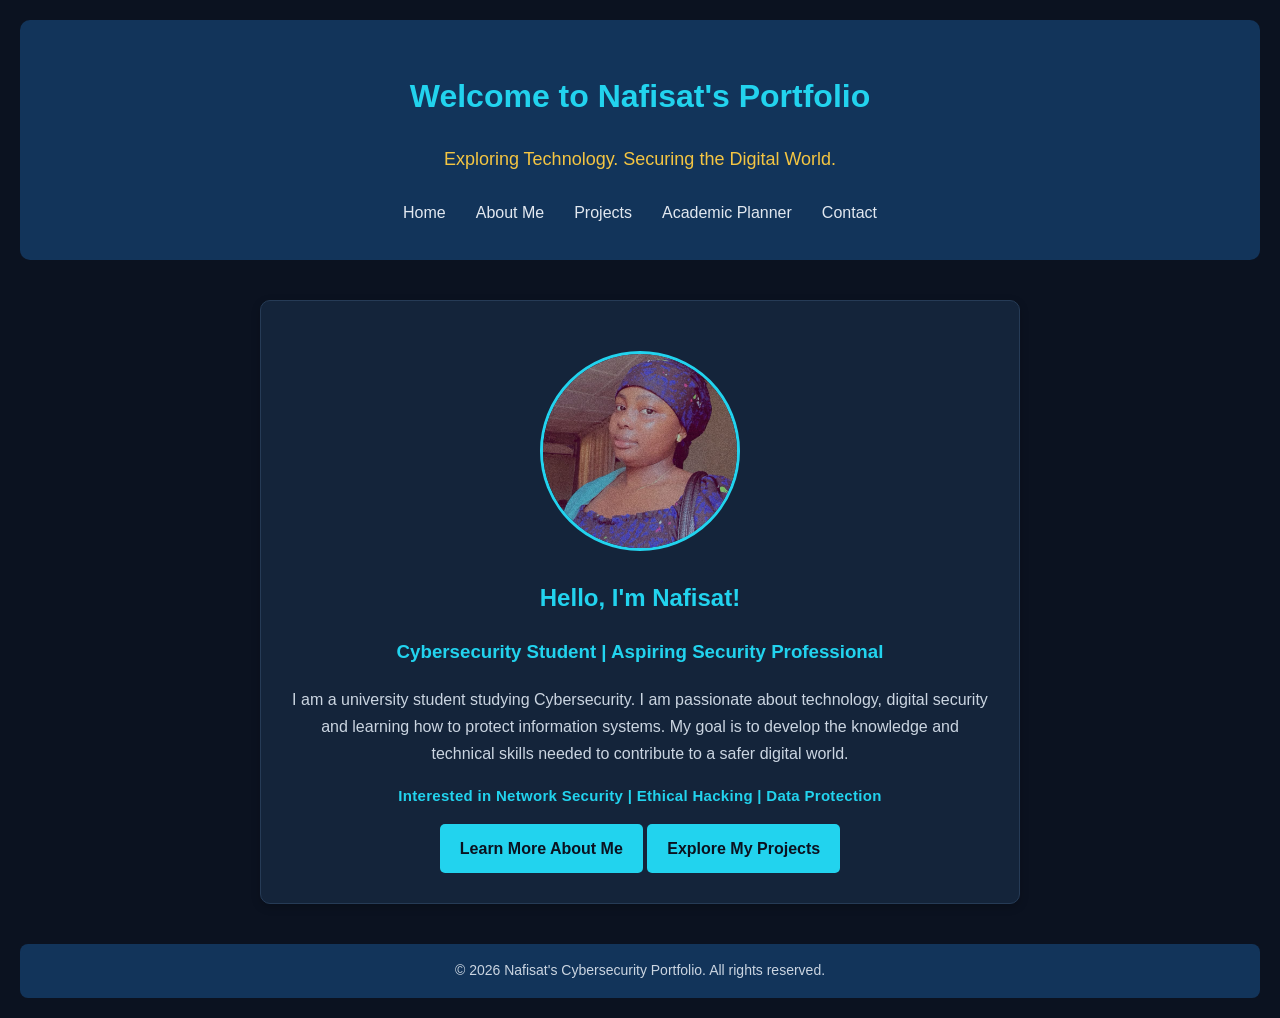
<file: index.html>
<!DOCTYPE html>
<html lang="en">

<head>
    <meta charset="UTF-8">
    <meta name="viewport" content="width=device-width, initial-scale=1.0">

    <title>Nafisat's Cybersecurity Portfolio</title>

    <link rel="stylesheet" href="css/style.css">
</head>

<body>

    <header>
        <h1>Welcome to Nafisat's Portfolio</h1>

        <p>Exploring Technology. Securing the Digital World.</p>

        <nav>
            <a href="index.html">Home</a>
            <a href="about.html">About Me</a>
            <a href="projects.html">Projects</a>
            <a href="planner.html">Academic Planner</a>
            <a href="contact.html">Contact</a>
        </nav>
    </header>

    <main>

        <section class="hero-section">

            <img
                src="images/nafisat.jpeg"
                alt="Photograph of Nafisat"
                class="profile-image">

            <h2>Hello, I'm Nafisat!</h2>

            <h3>Cybersecurity Student | Aspiring Security Professional</h3>

            <p>
                I am a university student studying Cybersecurity.
                I am passionate about technology, digital security
                and learning how to protect information systems.

                My goal is to develop the knowledge and technical
                skills needed to contribute to a safer digital world.
            </p>

            <p class="interests-line">
            Interested in Network Security | Ethical Hacking | Data Protection
            </p>

            <div class="hero-buttons">

                <a href="about.html" class="btn">
                    Learn More About Me
                </a>

                <a href="projects.html" class="btn">
                    Explore My Projects
                </a>

            </div>

        </section>

    </main>

    <footer>
        <p>
            &copy; 2026 Nafisat's Cybersecurity Portfolio.
            All rights reserved.
        </p>
    </footer>

</body>

</html>
</file>
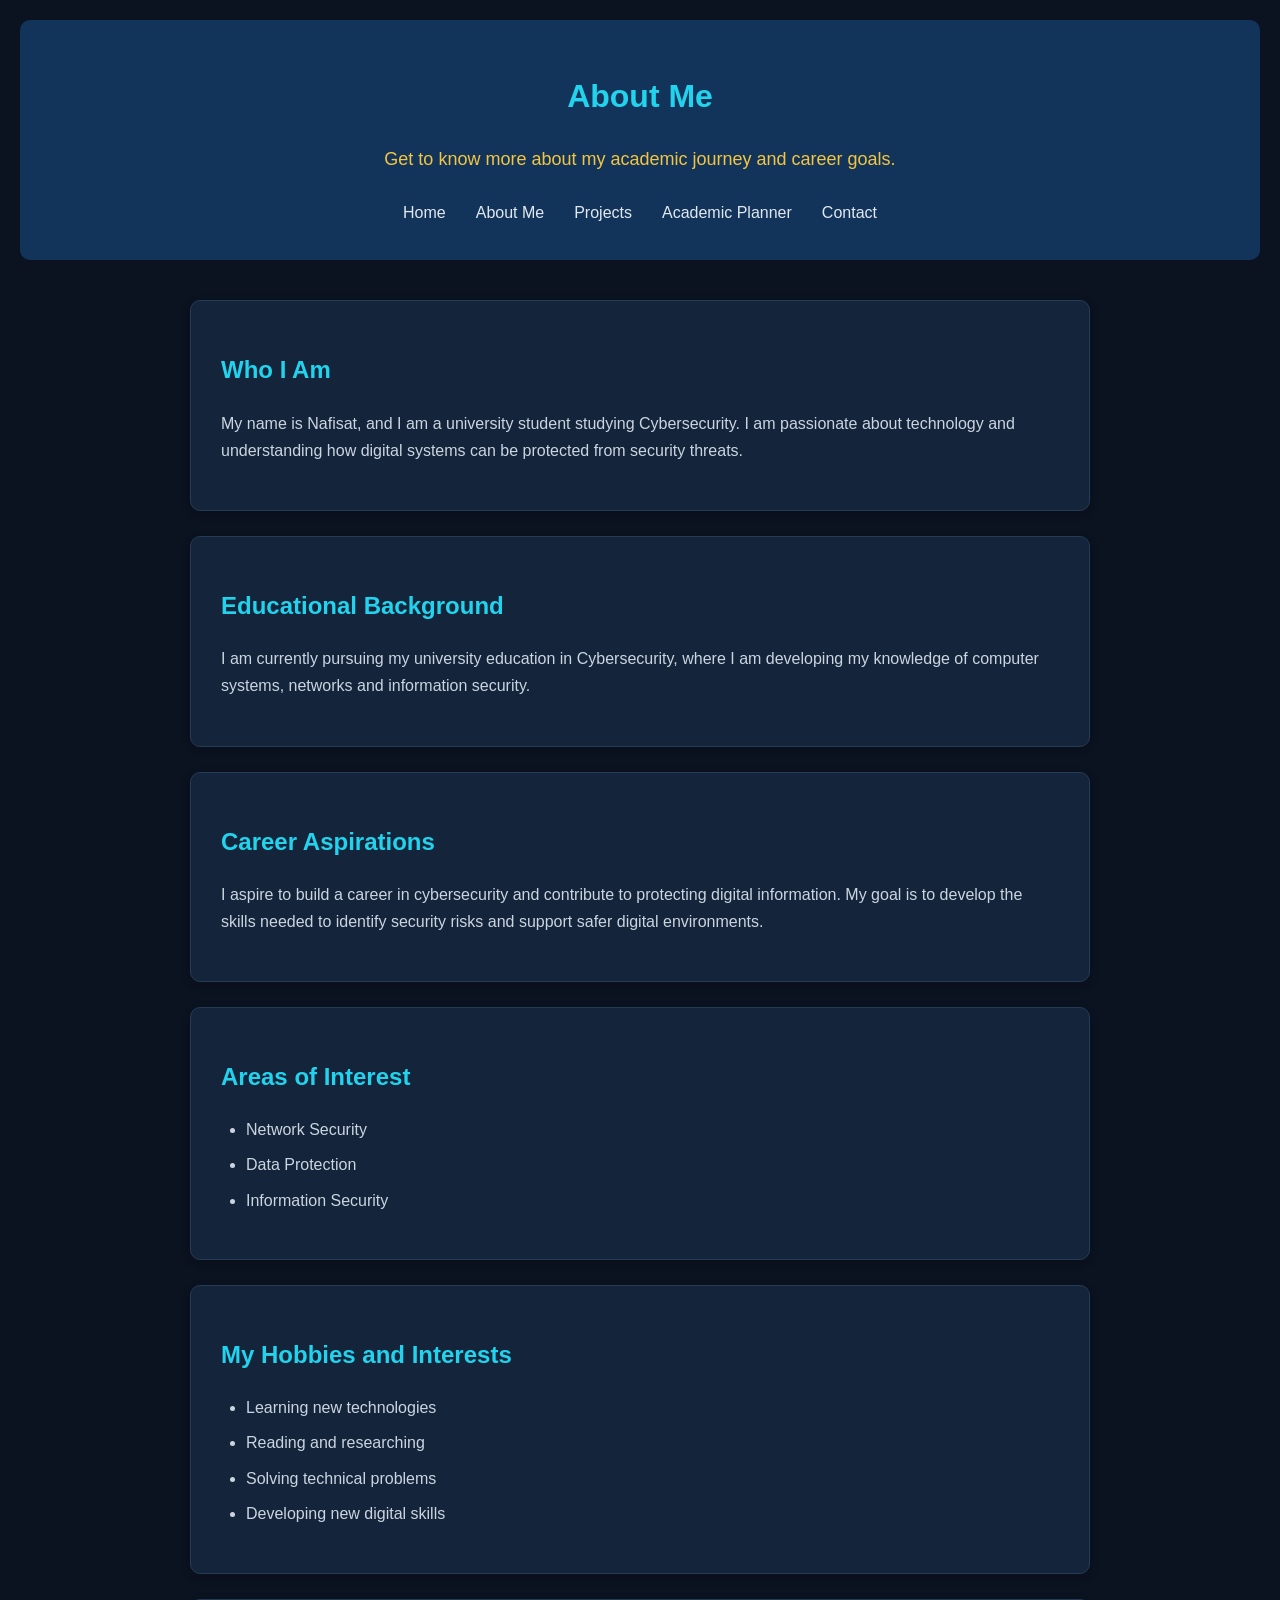
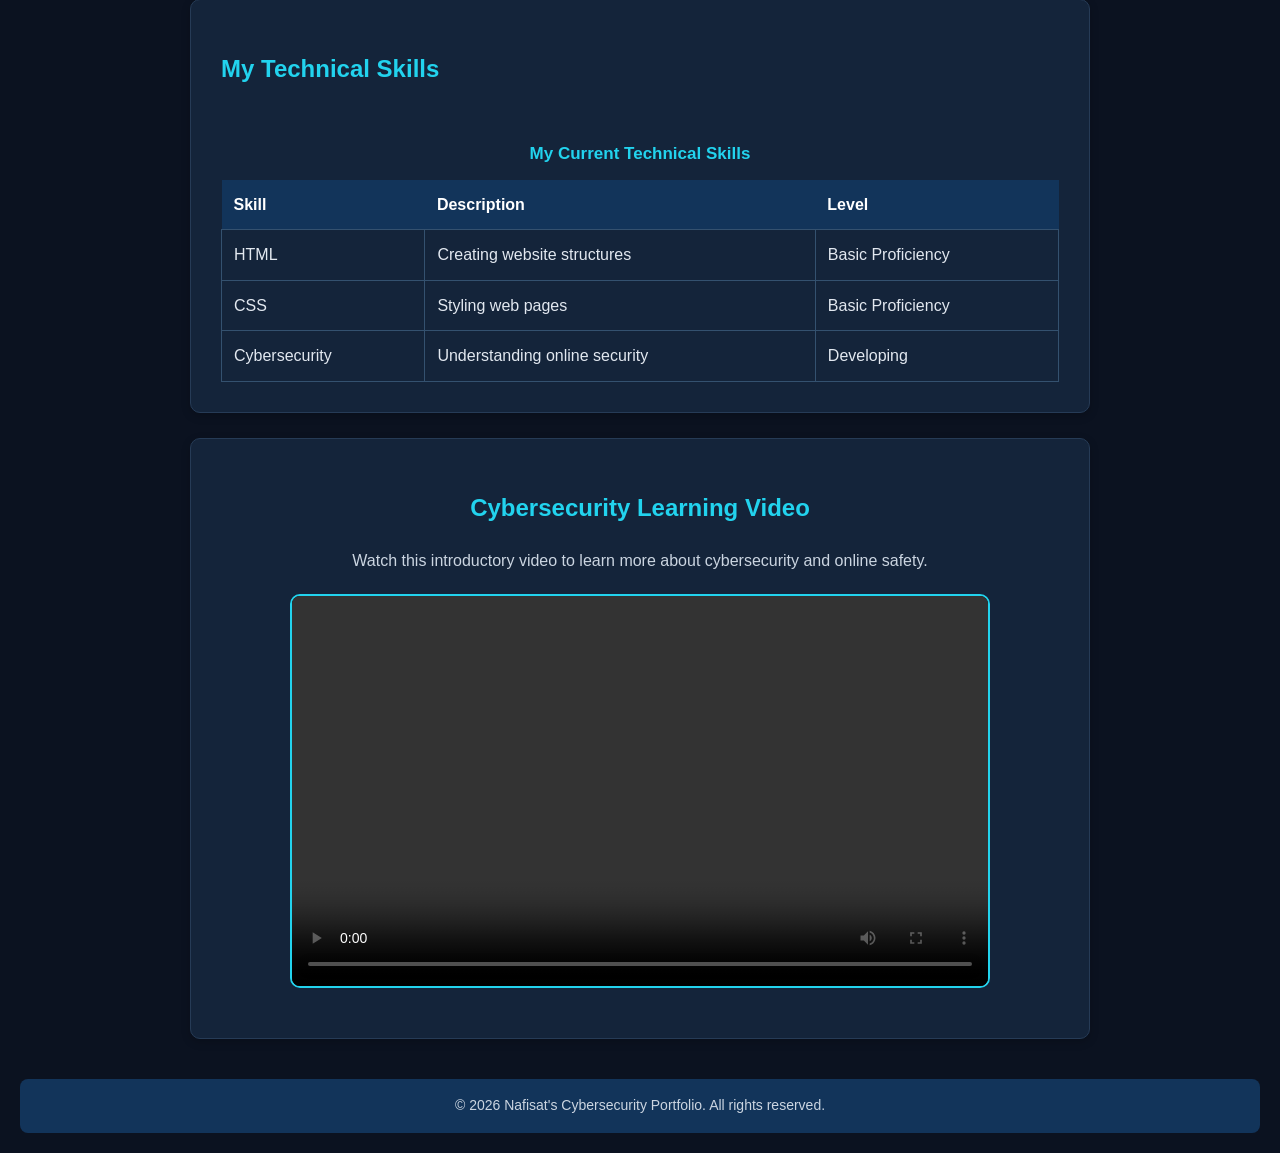
<file: about.html>
<!DOCTYPE html>
<html lang="en">

<head>
    <meta charset="UTF-8">
    <meta name="viewport" content="width=device-width, initial-scale=1.0">
    <title>About Nafisat | Student Portfolio</title>
    <link rel="stylesheet" href="css/style.css">
</head>

<body>

    <header>
        <h1>About Me</h1>
        <p>Get to know more about my academic journey and career goals.</p>

        <nav>
            <a href="index.html">Home</a>
            <a href="about.html">About Me</a>
            <a href="projects.html">Projects</a>
            <a href="planner.html">Academic Planner</a>
            <a href="contact.html">Contact</a>
        </nav>
    </header>

    <main>

        <section>
            <h2>Who I Am</h2>
            <p>
                My name is Nafisat, and I am a university student
                studying Cybersecurity. I am passionate about
                technology and understanding how digital systems
                can be protected from security threats.
            </p>
        </section>

        <section>
            <h2>Educational Background</h2>
            <p>
                I am currently pursuing my university education
                in Cybersecurity, where I am developing my knowledge
                of computer systems, networks and information security.
            </p>
        </section>

        <section>
            <h2>Career Aspirations</h2>
            <p>
                I aspire to build a career in cybersecurity and
                contribute to protecting digital information.
                My goal is to develop the skills needed to identify
                security risks and support safer digital environments.
            </p>
        </section>

        <section>
            <h2>Areas of Interest</h2>
            <ul>
                <li>Network Security</li>
                <li>Data Protection</li>
                <li>Information Security</li>
            </ul>
        </section>

        <section>
            <h2>My Hobbies and Interests</h2>
            <ul>
                <li>Learning new technologies</li>
                <li>Reading and researching</li>
                <li>Solving technical problems</li>
                <li>Developing new digital skills</li>
            </ul>
        </section>

        <section>
            <h2>My Technical Skills</h2>

            <div class="table-container">
                <table>
                    <caption>My Current Technical Skills</caption>

                    <thead>
                        <tr>
                            <th scope="col">Skill</th>
                            <th scope="col">Description</th>
                            <th scope="col">Level</th>
                        </tr>
                    </thead>

                    <tbody>
                        <tr>
                            <td>HTML</td>
                            <td>Creating website structures</td>
                            <td>Basic Proficiency</td>
                        </tr>

                        <tr>
                            <td>CSS</td>
                            <td>Styling web pages</td>
                            <td>Basic Proficiency</td>
                        </tr>

                        <tr>
                            <td>Cybersecurity</td>
                            <td>Understanding online security</td>
                            <td>Developing</td>
                        </tr>
                    </tbody>
                </table>
            </div>
        </section>

        <section class="video-section">
            <h2>Cybersecurity Learning Video</h2>

            <p>
                Watch this introductory video to learn more about
                cybersecurity and online safety.
            </p>

            <video class="about-video" controls playsinline preload="metadata">
                <source src="videos/cybersecurity.mp4" type="video/mp4">
                Your browser does not support HTML5 video.
            </video>
        </section>

    </main>

    <footer>
        <p>
            &copy; 2026 Nafisat's Cybersecurity Portfolio.
            All rights reserved.
        </p>
    </footer>

</body>

</html>
</file>
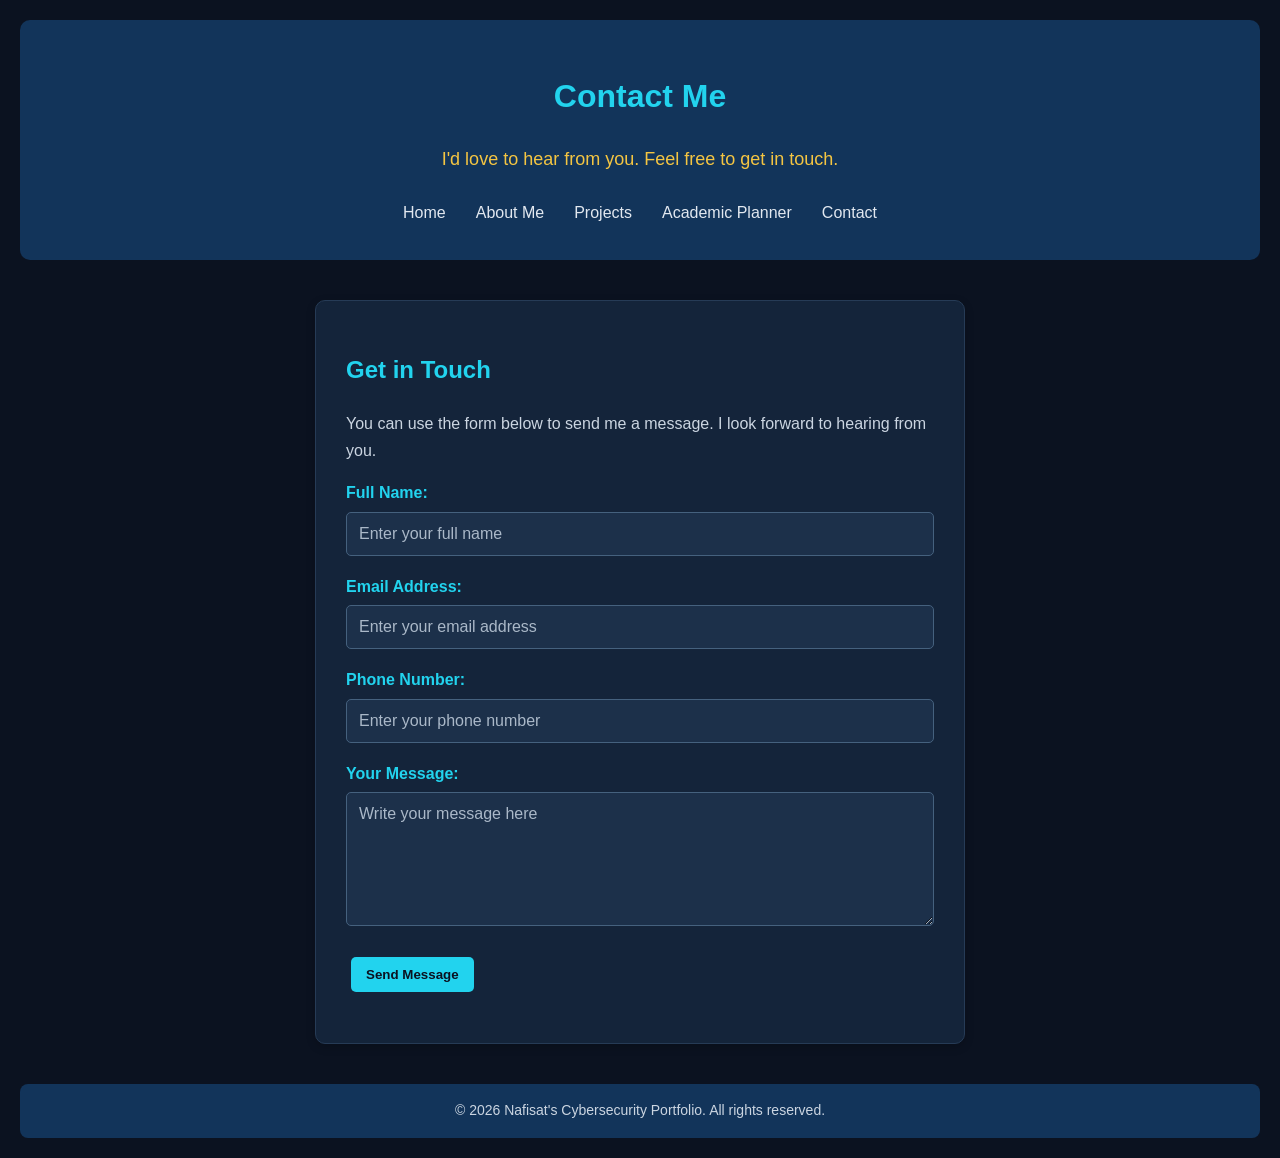
<file: contact.html>
<!DOCTYPE html>
<html lang="en">

<head>
    <meta charset="UTF-8">
    <meta name="viewport" content="width=device-width, initial-scale=1.0">

    <title>Contact Nafisat | Student Portfolio</title>

    <link rel="stylesheet" href="css/style.css">
</head>

<body>

    <header>
        <h1>Contact Me</h1>

        <p>I'd love to hear from you. Feel free to get in touch.</p>

        <nav>
            <a href="index.html">Home</a>
            <a href="about.html">About Me</a>
            <a href="projects.html">Projects</a>
            <a href="planner.html">Academic Planner</a>
            <a href="contact.html">Contact</a>
        </nav>
    </header>

    <main>

        <section class="contact-section">

            <h2>Get in Touch</h2>

            <p>
                You can use the form below to send me a message.
                I look forward to hearing from you.
            </p>

            <form id="contactForm" novalidate>

                <div class="form-group">
                    <label for="name">Full Name:</label>

                    <input
                        type="text"
                        id="name"
                        name="name"
                        placeholder="Enter your full name"
                        minlength="2"
                        required>
                </div>

                <div class="form-group">
                    <label for="email">Email Address:</label>

                    <input
                        type="email"
                        id="email"
                        name="email"
                        placeholder="Enter your email address"
                        required>
                </div>

                <div class="form-group">
                    <label for="phone">Phone Number:</label>

                    <input
                        type="tel"
                        id="phone"
                        name="phone"
                        placeholder="Enter your phone number"
                        inputmode="numeric"
                        required>
                </div>

                <div class="form-group">
                    <label for="message">Your Message:</label>

                    <textarea
                        id="message"
                        name="message"
                        rows="6"
                        minlength="5"
                        placeholder="Write your message here"
                        required></textarea>
                </div>

                <button type="submit">Send Message</button>

                <p id="formMessage" aria-live="polite"></p>

            </form>

        </section>

    </main>

    <footer>
        <p>
            &copy; 2026 Nafisat's Cybersecurity Portfolio.
            All rights reserved.
        </p>
    </footer>

    <script src="js/script.js"></script>

</body>

</html>
</file>
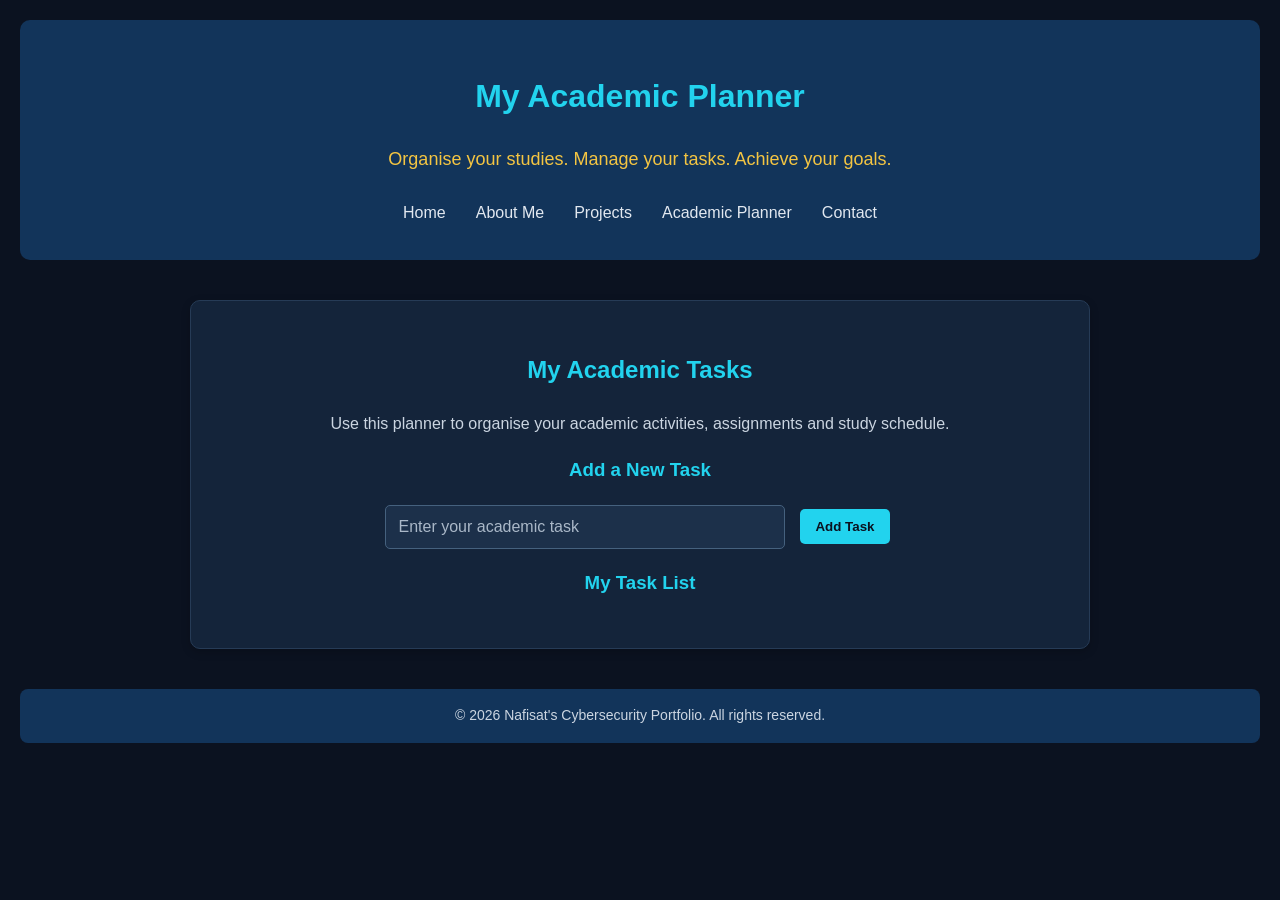
<file: planner.html>
<!DOCTYPE html>
<html lang="en">

<head>
    <meta charset="UTF-8">
    <meta name="viewport" content="width=device-width, initial-scale=1.0">

    <title>Nafisat's Academic Planner</title>

    <link rel="stylesheet" href="css/style.css">
</head>

<body>

    <header>
        <h1>My Academic Planner</h1>

        <p>Organise your studies. Manage your tasks. Achieve your goals.</p>

        <nav>
            <a href="index.html">Home</a>
            <a href="about.html">About Me</a>
            <a href="projects.html">Projects</a>
            <a href="planner.html">Academic Planner</a>
            <a href="contact.html">Contact</a>
        </nav>
    </header>

    <main>

        <section class="planner-section">

            <h2>My Academic Tasks</h2>

            <p>
                Use this planner to organise your academic
                activities, assignments and study schedule.
            </p>

            <h3>Add a New Task</h3>

            <div class="task-input-container">

                <input
                    type="text"
                    id="taskInput"
                    placeholder="Enter your academic task"
                    aria-label="Enter a new academic task"
                >

                <button type="button" onclick="addTask()">
                    Add Task
                </button>

            </div>

            <h3>My Task List</h3>

            <ul id="taskList">
                <!-- Tasks will be displayed here using JavaScript -->
            </ul>

        </section>

    </main>

    <footer>
        <p>
            &copy; 2026 Nafisat's Cybersecurity Portfolio.
            All rights reserved.
        </p>
    </footer>

    <script src="js/script.js"></script>

</body>

</html>
</file>
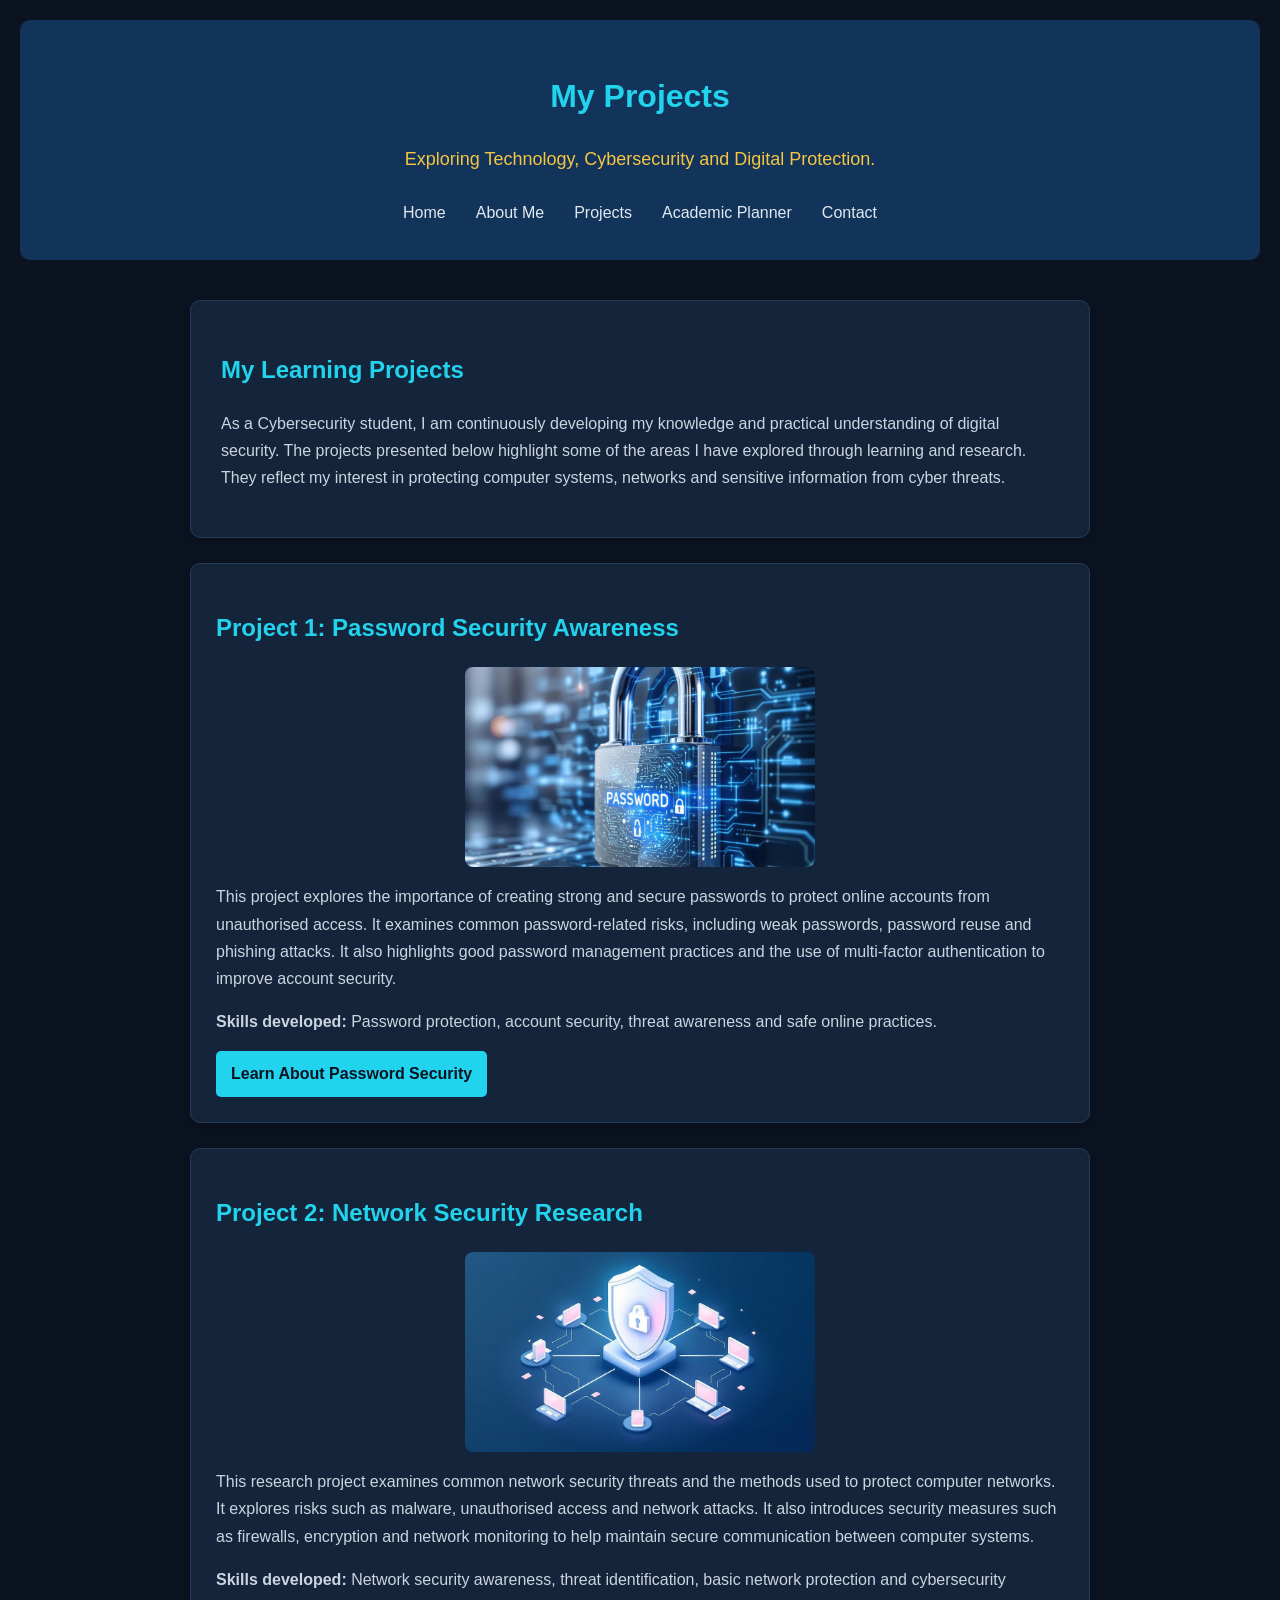
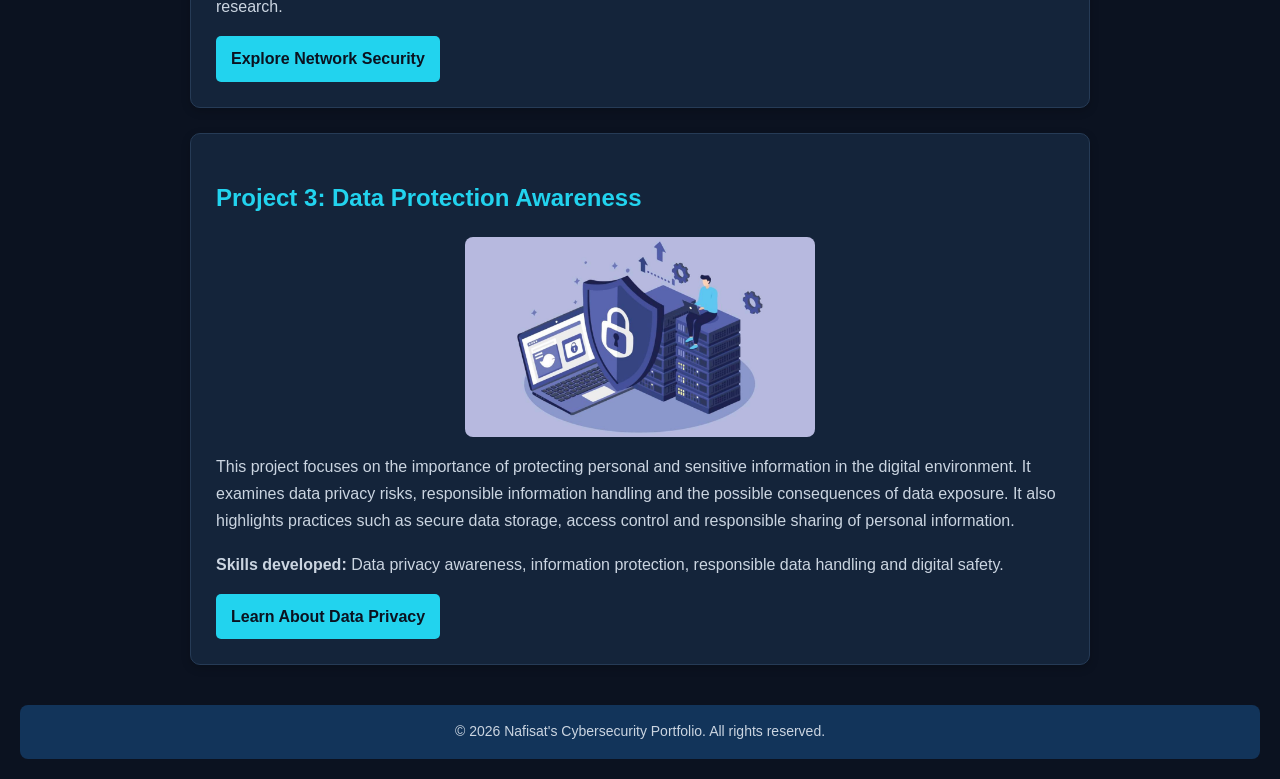
<file: projects.html>
<!DOCTYPE html>
<html lang="en">

<head>
    <meta charset="UTF-8">
    <meta name="viewport" content="width=device-width, initial-scale=1.0">

    <title>My Projects | Nafisat's Cybersecurity Portfolio</title>

    <link rel="stylesheet" href="css/style.css">
</head>

<body>

    <header>
        <h1>My Projects</h1>

        <p>Exploring Technology, Cybersecurity and Digital Protection.</p>

        <nav>
            <a href="index.html">Home</a>
            <a href="about.html">About Me</a>
            <a href="projects.html">Projects</a>
            <a href="planner.html">Academic Planner</a>
            <a href="contact.html">Contact</a>
        </nav>
    </header>

    <main>

        <section>
            <h2>My Learning Projects</h2>

            <p>
                As a Cybersecurity student, I am continuously developing
                my knowledge and practical understanding of digital
                security. The projects presented below highlight some
                of the areas I have explored through learning and research.
                They reflect my interest in protecting computer systems,
                networks and sensitive information from cyber threats.
            </p>
        </section>

        <section class="project-card">

            <h2>Project 1: Password Security Awareness</h2>

            <img src="images/password-security.jpeg"
                 alt="Illustration representing password security">

            <p>
                This project explores the importance of creating strong
                and secure passwords to protect online accounts from
                unauthorised access. It examines common password-related
                risks, including weak passwords, password reuse and
                phishing attacks. It also highlights good password
                management practices and the use of multi-factor
                authentication to improve account security.
            </p>

            <p>
                <strong>Skills developed:</strong>
                Password protection, account security, threat awareness
                and safe online practices.
            </p>

            <a href="https://www.cisa.gov/secure-our-world"
               target="_blank"
               rel="noopener noreferrer">
                Learn About Password Security
            </a>

        </section>

        <section class="project-card">

            <h2>Project 2: Network Security Research</h2>

            <img src="images/network-security.jpeg"
                 alt="Illustration representing network security">

            <p>
                This research project examines common network security
                threats and the methods used to protect computer networks.
                It explores risks such as malware, unauthorised access
                and network attacks. It also introduces security
                measures such as firewalls, encryption and network
                monitoring to help maintain secure communication
                between computer systems.
            </p>

            <p>
                <strong>Skills developed:</strong>
                Network security awareness, threat identification,
                basic network protection and cybersecurity research.
            </p>

            <a href="https://www.cisco.com/site/us/en/learn/topics/security/what-is-network-security.html"
               target="_blank"
               rel="noopener noreferrer">
                Explore Network Security
            </a>

        </section>

        <section class="project-card">

            <h2>Project 3: Data Protection Awareness</h2>

            <img src="images/data-protection.jpeg"
                 alt="Illustration representing data protection">

            <p>
                This project focuses on the importance of protecting
                personal and sensitive information in the digital
                environment. It examines data privacy risks, responsible
                information handling and the possible consequences of
                data exposure. It also highlights practices such as
                secure data storage, access control and responsible
                sharing of personal information.
            </p>

            <p>
                <strong>Skills developed:</strong>
                Data privacy awareness, information protection,
                responsible data handling and digital safety.
            </p>

            <a href="https://www.cisa.gov/topics/data-privacy"
               target="_blank"
               rel="noopener noreferrer">
                Learn About Data Privacy
            </a>

        </section>

    </main>

    <footer>
        <p>
            &copy; 2026 Nafisat's Cybersecurity Portfolio.
            All rights reserved.
        </p>
    </footer>

</body>

</html>
</file>
<file: css/style.css>
/* =====================================
   1. GENERAL WEBSITE STYLING
===================================== */

* {
    box-sizing: border-box;
}

body {
    font-family: Arial, sans-serif;
    background-color: #0B1220;
    color: #E2E8F0;
    margin: 0;
    padding: 20px;
    line-height: 1.6;
}

h1 {
    color: #22D3EE;
}

h2 {
    color: #22D3EE;
    margin-top: 20px;
}

h3 {
    color: #22D3EE;
}

p {
    color: #CBD5E1;
    font-size: 16px;
    line-height: 1.7;
}

main {
    max-width: 900px;
    margin: 40px auto;
}

main section {
    background-color: #14243A;
    color: #E2E8F0;
    padding: 30px;
    margin-bottom: 25px;
    border: 1px solid #263B56;
    border-radius: 10px;
    box-shadow: 0 3px 10px rgba(0, 0, 0, 0.2);
}


/* =====================================
   2. HEADER AND NAVIGATION
===================================== */

header {
    background-color: #12345A;
    color: white;
    text-align: center;
    padding: 30px 20px;
    border-radius: 10px;
}

header h1 {
    color: #22D3EE;
}

header p {
    color: #F4C542;
    font-size: 18px;
}

header nav {
    display: flex;
    justify-content: center;
    flex-wrap: wrap;
    gap: 20px;
    margin-top: 20px;
}

nav a {
    color: #E2E8F0;
    text-decoration: none;
    margin: 5px;
    transition: color 0.3s ease;
}

nav a:hover {
    color: #22D3EE;
    text-decoration: underline;
}


/* =====================================
   3. HOMEPAGE AND PROFILE IMAGE
===================================== */

.hero-section {
    max-width: 760px;
    margin-left: auto;
    margin-right: auto;
    text-align: center;
}

.profile-image {
    width: 200px;
    height: 200px;
    object-fit: cover;
    border-radius: 50%;
    margin-top: 20px;
    border: 3px solid #22D3EE;
    transition: transform 0.4s ease, box-shadow 0.4s ease;
}

.profile-image:hover {
    transform: scale(1.05);
    box-shadow: 0 0 20px rgba(34, 211, 238, 0.5);
}

.interests-line {
    color: #22D3EE;
    font-size: 15px;
    font-weight: bold;
    margin-top: 15px;
    letter-spacing: 0.3px;
}


/* =====================================
   4. LINKS AND BUTTONS
===================================== */

button {
    background-color: #22D3EE;
    color: #0B1220;
    font-weight: bold;
    padding: 10px 15px;
    border: none;
    border-radius: 5px;
    cursor: pointer;
    margin: 5px;
    transition: background-color 0.3s ease,
                transform 0.2s ease;
}

button:hover {
    background-color: #F4C542;
    color: #0B1220;
    transform: translateY(-2px);
}

main section a {
    display: inline-block;
    background-color: #22D3EE;
    color: #0B1220;
    font-weight: bold;
    padding: 12px 20px;
    border-radius: 5px;
    text-decoration: none;
    transition: background-color 0.3s ease;
}

main section a:hover {
    background-color: #F4C542;
    color: #0B1220;
}


/* =====================================
   5. ACADEMIC PLANNER
===================================== */

.planner-section {
    text-align: center;
}

.task-input-container {
    display: flex;
    justify-content: center;
    align-items: center;
    flex-wrap: wrap;
    gap: 10px;
    margin: 15px 0;
}

#taskInput {
    padding: 12px;
    width: 100%;
    max-width: 400px;
    border: 1px solid #45617E;
    border-radius: 5px;
    font-size: 16px;
}

#taskList {
    list-style: none;
    padding: 0;
    margin-top: 20px;
    text-align: left;
}

#taskList li {
    display: flex;
    align-items: center;
    justify-content: space-between;
    flex-wrap: wrap;
    gap: 10px;
    background-color: #1C304A;
    color: #E2E8F0;
    border: 1px solid #34516F;
    border-left: 4px solid #22D3EE;
    border-radius: 6px;
    padding: 12px 15px;
    margin: 12px 0;
}

.task-text {
    flex: 1;
    min-width: 120px;
    overflow-wrap: anywhere;
}

/* Completed task appearance */

#taskList li.completed {
    border-left-color: #22C55E;
    opacity: 0.75;
}

#taskList li.completed .task-text {
    text-decoration: line-through;
    color: #AAB8C8;
}


/* =====================================
   6. CONTACT FORM
===================================== */

.contact-section {
    max-width: 650px;
    margin: 40px auto;
}

.form-group {
    margin-bottom: 18px;
}

.form-group label {
    display: block;
    font-weight: bold;
    margin-bottom: 6px;
    color: #22D3EE;
}

input,
textarea {
    width: 100%;
    padding: 12px;
    border: 1px solid #45617E;
    border-radius: 5px;
    background-color: #1C304A;
    color: #FFFFFF;
    font-family: Arial, sans-serif;
    font-size: 16px;
}

textarea {
    resize: vertical;
}

input::placeholder,
textarea::placeholder {
    color: #AAB8C8;
}

input:focus,
textarea:focus {
    outline: none;
    border-color: #22D3EE;
    box-shadow: 0 0 5px rgba(34, 211, 238, 0.4);
}

#formMessage {
    color: #22D3EE;
    font-weight: bold;
    margin-top: 15px;
}


/* =====================================
   7. PROJECTS PAGE
===================================== */

.project-card {
    background-color: #14243A;
    color: #E2E8F0;
    padding: 25px;
    margin: 25px 0;
    border: 1px solid #263B56;
    border-radius: 10px;
    box-shadow: 0 3px 10px rgba(0, 0, 0, 0.2);
    transition: transform 0.3s ease,
                box-shadow 0.3s ease;
}

.project-card:hover {
    transform: translateY(-5px);
    box-shadow: 0 6px 15px rgba(0, 0, 0, 0.3);
}

.project-card img {
    width: 100%;
    max-width: 350px;
    height: 200px;
    object-fit: cover;
    border-radius: 8px;
    display: block;
    margin: 15px auto;
}

.project-card a {
    display: inline-block;
    background-color: #22D3EE;
    color: #0B1220;
    font-weight: bold;
    padding: 10px 15px;
    text-decoration: none;
    border-radius: 5px;
    transition: background-color 0.3s ease;
}

.project-card a:hover {
    background-color: #F4C542;
    color: #0B1220;
}


/* =====================================
   8. TABLES
===================================== */

.table-container {
    width: 100%;
    overflow-x: auto;
}

table {
    width: 100%;
    border-collapse: collapse;
    margin-top: 20px;
    background-color: #14243A;
    color: #E2E8F0;
}

table caption {
    color: #22D3EE;
    font-weight: bold;
    padding: 12px;
    font-size: 17px;
}

th {
    background-color: #12345A;
    color: #FFFFFF;
    padding: 12px;
    text-align: left;
}

td {
    padding: 12px;
    text-align: left;
    border: 1px solid #34516F;
}

tr:hover {
    background-color: #1C304A;
}


/* =====================================
   9. VIDEO AND MULTIMEDIA
===================================== */

video,
audio {
    max-width: 100%;
    margin-top: 15px;
}

.video-section {
    width: 100%;
    text-align: center;
}

.about-video {
    display: block;
    width: 100%;
    max-width: 700px;
    height: auto;
    aspect-ratio: 16 / 9;
    margin: 20px auto;
    border: 2px solid #22D3EE;
    border-radius: 10px;
    background-color: #000000;
    object-fit: contain;
}


/* =====================================
   10. ABOUT PAGE LISTS
===================================== */

main section ul {
    text-align: left;
    padding-left: 25px;
}

main section ul li {
    margin-bottom: 10px;
    color: #CBD5E1;
}


/* =====================================
   11. FOOTER
===================================== */

footer {
    background-color: #12345A;
    color: #E2E8F0;
    text-align: center;
    padding: 15px;
    margin-top: 40px;
    border-radius: 8px;
}

footer p {
    margin: 0;
    font-size: 14px;
}


/* =====================================
   12. ACCESSIBILITY
===================================== */

a:focus-visible,
button:focus-visible,
input:focus-visible,
textarea:focus-visible {
    outline: 2px solid #F4C542;
    outline-offset: 3px;
}


/* =====================================
   13. RESPONSIVE DESIGN
===================================== */

@media screen and (max-width: 600px) {

    body {
        padding: 10px;
    }

    header {
        padding: 20px 10px;
    }

    header nav {
        flex-direction: column;
        gap: 12px;
    }

    nav a {
        margin: 0;
    }

    main {
        margin: 20px auto;
    }

    main section {
        padding: 18px;
    }

    .profile-image {
        width: 160px;
        height: 160px;
    }

    .task-input-container {
        flex-direction: column;
    }

    #taskInput {
        max-width: 100%;
    }

    #taskList li {
        align-items: flex-start;
    }

    #taskList li button {
        margin: 3px;
    }

    table {
        font-size: 14px;
        min-width: 400px;
    }

    th,
    td {
        padding: 8px;
    }

    .project-card {
        padding: 18px;
    }

    .about-video {
        width: 100%;
        max-width: 100%;
        height: auto;
    }
}
</file>
